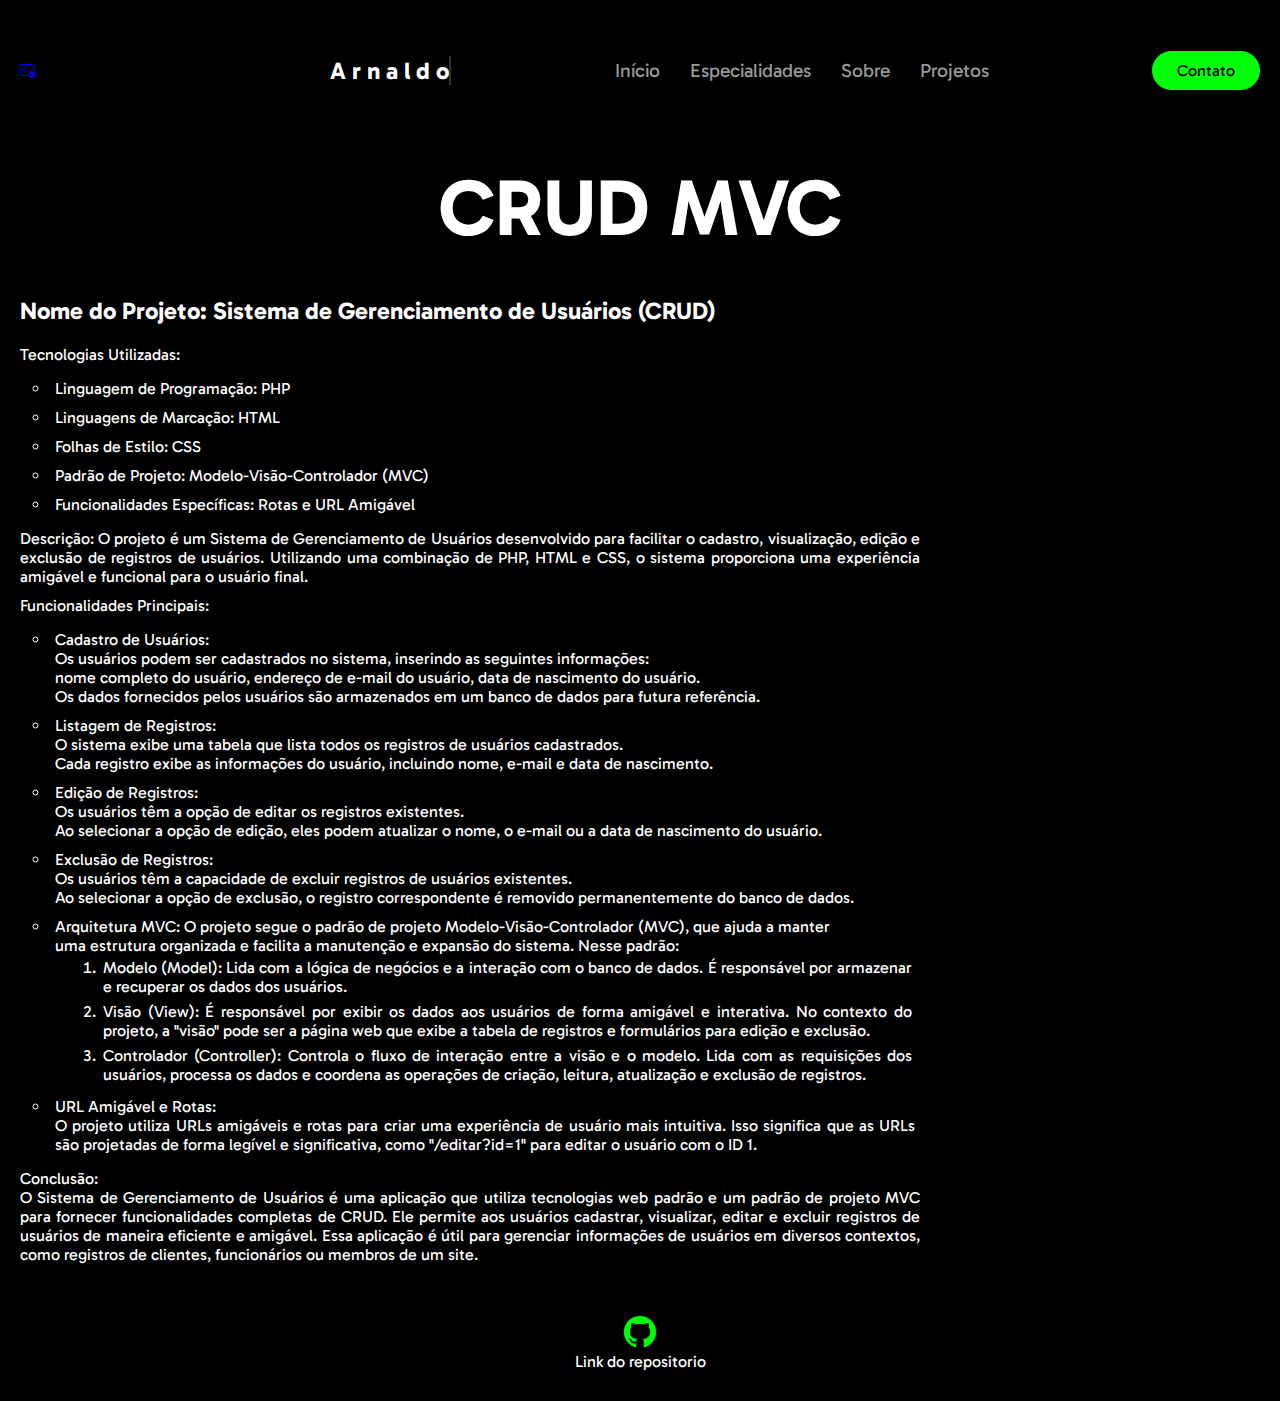
<file: app/projects/crud-mvc.html>
<!DOCTYPE html>
<html lang="pt-br">
    <head>
        <meta charset="UTF-8">
        <meta name="viewport" content="width=device-width, initial-scale=1.0">

        <!-- Google fonts -->
        <link rel="preconnect" href="https://fonts.googleapis.com">
        <link rel="preconnect" href="https://fonts.gstatic.com" crossorigin>
        <link href="https://fonts.googleapis.com/css2?family=Gabarito:wght@400;500;600&display=swap" rel="stylesheet">

        <!-- Estilos -->
        <link rel="stylesheet" href="../assets/style/index.css">
        <link rel="stylesheet" href="../assets/style/project1.css">

        <!-- Bootstrap -->
        <link rel="stylesheet" href="https://cdn.jsdelivr.net/npm/bootstrap-icons@1.11.1/font/bootstrap-icons.css">

        <title>Portfólio</title>
    </head>
    
    <body>
        <!-- Cabeçalho -->
        <header>
            <div class="interface">
                <div class="logo">
                    <a href="../../index.html"><i class="bi bi-terminal-dash"></i></a>
                    <div class="word">
                        <span>A</span>
                        <span>r</span>
                        <span>n</span>
                        <span>a</span>
                        <span>l</span>
                        <span>d</span>
                        <span>o</span>
                    </div>
                </div>

                <nav class="nav-desk">
                    <ul>
                        <li><a href="#">Início</a></li>
                        <li><a href="#">Especialidades</a></li>
                        <li><a href="#">Sobre</a></li>
                        <li><a href="#">Projetos</a></li>
                    </ul>
                </nav>

                <div class="contato">
                    <a href="#">Contato</a>
                </div>

                <div class="menu-mobile">
                    <button id="btn_mobile"><i class="bi bi-list"></i></button>
                </div>
                
            </div>

            <div class="nav-mobile">
                <ul>
                    <li><a href="#">Início</a></li>
                    <li><a href="#">Especialidades</a></li>
                    <li><a href="#">Sobre</a></li>
                    <li><a href="#">Projetos</a></li>
                </ul>
            </div>

        </header>

        <!-- Main -->
        <main>
            <div class="interface">
                <div class="Projeto">

                    <div class="titulo">
                        <h1>CRUD <span>MVC</span></h1>
                    </div>

                    <div class="conteudo">
                       <h2>Nome do Projeto: Sistema de Gerenciamento de Usuários (CRUD)</h2>

                       <p>Tecnologias Utilizadas:</p>
                       
                       <ul>
                            <li>Linguagem de Programação: PHP</li>
                            <li>Linguagens de Marcação: HTML</li>
                            <li>Folhas de Estilo: CSS</li>
                            <li>Padrão de Projeto: Modelo-Visão-Controlador (MVC)</li>
                            <li>Funcionalidades Específicas: Rotas e URL Amigável</li>
                       </ul>

                       <p>
                            Descrição:
                            O projeto é um Sistema de Gerenciamento de Usuários desenvolvido para 
                            facilitar o cadastro, visualização, edição e exclusão de registros de usuários. 
                            Utilizando uma combinação de PHP, HTML e CSS, o sistema proporciona uma experiência 
                            amigável e funcional para o usuário final.
                        </p>

                        <p>Funcionalidades Principais:</p>

                        <ul>
                            <li>
                                Cadastro de Usuários:<br>
                                Os usuários podem ser cadastrados no sistema, inserindo as seguintes informações:<br>
                                nome completo do usuário,
                                endereço de e-mail do usuário,
                                data de nascimento do usuário.<br>
                                Os dados fornecidos pelos usuários são armazenados em um banco de dados para futura referência.
                            </li>

                            <li>
                                Listagem de Registros:<br>
                                O sistema exibe uma tabela que lista todos os registros de usuários cadastrados.<br>
                                Cada registro exibe as informações do usuário, incluindo nome, e-mail e data de nascimento.
                            </li>

                            <li>
                                Edição de Registros:<br>
                                Os usuários têm a opção de editar os registros existentes.<br>
                                Ao selecionar a opção de edição, eles podem atualizar o nome, o e-mail ou a data de nascimento do usuário.
                            </li>
                            
                            <li>
                                Exclusão de Registros:<br>
                                Os usuários têm a capacidade de excluir registros de usuários existentes.<br>
                                Ao selecionar a opção de exclusão, o registro correspondente é removido permanentemente do banco de dados.
                            </li>

                            <li>
                                Arquitetura MVC:
                                O projeto segue o padrão de projeto Modelo-Visão-Controlador (MVC), que ajuda a manter <br>
                                uma estrutura organizada e facilita a manutenção e expansão do sistema. Nesse padrão:
                                <ul>
                                    <li>
                                        Modelo (Model): Lida com a lógica de negócios e a interação com o banco de dados. É responsável por armazenar e recuperar os dados dos usuários.
                                    </li>
    
                                    <li>
                                        Visão (View): É responsável por exibir os dados aos usuários de forma amigável e interativa. No contexto do projeto, a "visão" pode ser a página web que exibe a tabela de registros e formulários para edição e exclusão.
                                    </li>

                                    <li>
                                        Controlador (Controller): Controla o fluxo de interação entre a visão e o modelo. Lida com as requisições dos usuários, processa os dados e coordena as operações de criação, leitura, atualização e exclusão de registros.
                                    </li>
                                </ul>
                            </li>
                           
                            <li>
                                URL Amigável e Rotas:<br>
                                O projeto utiliza URLs amigáveis e rotas para criar uma experiência de usuário mais intuitiva. Isso significa que as URLs são projetadas de
                                forma legível e significativa, como "/editar?id=1" para editar o usuário com o ID 1.
                            </li>
                        </ul>

                        <p>
                            Conclusão: <br>
                            O Sistema de Gerenciamento de Usuários é uma aplicação que utiliza tecnologias web padrão e um padrão de projeto MVC para fornecer funcionalidades completas de CRUD. Ele permite aos usuários cadastrar, visualizar, editar e excluir registros de usuários de maneira eficiente e amigável. Essa aplicação é útil para gerenciar informações de usuários em diversos contextos, como registros de clientes, funcionários ou membros de um site.
                        </p>
                   </div>

                   <div class="repo">
                    <a href="#">
                        <i class="bi bi-github"></i>
                        Link do repositorio
                    </a>
                   </div>
                </div>
            </div>
        </main>
        <script src="../assets/js/menu_moble.js"></script>
    </body>
</html>
</file>
<file: app/assets/style/index.css>
/* Gerais */
*
{
    margin: 0;
    padding: 0;
    box-sizing: border-box;
    list-style: none;
    text-decoration: none;
    font-family: 'Gabarito';
}
a {
    text-decoration: none;
}

body
{
    background-color: black;
    height: 100vh;
}

.interface
{
    max-width: 1280px;
    margin: 0 auto;
    padding: 20px;
}

.flex
{
    display: flex;
}

/* Cabeçalho */


header > .interface
{
    display: flex;
    align-items: center;
    justify-content: space-between;
}

/* Logo */

.logo
{
    display: flex;
    align-items: center;
    gap: 10px;
}

.logo > a
{
    width: 300px;
    height: 100px;
    display: flex;
    align-items: center;
}
.logo > a > img
{
    width: 100%;
    object-fit: cover;
}

.word {
    font-size: 1.5rem;
    font-weight: bold;
    white-space: nowrap;
    overflow: hidden;
    color: white;
    border-right: 2px solid #333; /* cursor simulating */
    animation: typing 3s  alternate, cursor-blink 1s infinite; /* Modificado */
}



/* Navegação Desktop  */

.hdr {
    background-color: #000000;
    box-shadow: 1px 2px 5px rgba(255, 255, 255, 0.2);
}

.interface > .nav-desk a
{
    color: rgba(255, 255, 255, 0.61);
    font-size: 1.2rem;
}

.interface > .nav-desk a:hover
{
    color: white;
}

.nav-desk > ul
{
    display: flex;
    gap: 30px;
}


header .contato > a
{
    padding: 10px 25px;
    background-color: #00ff08;
    border-radius: 30px;
    color: rgb(0, 0, 0);
    display: block;
    transition: 0.2s transform;
    
}

header .contato > a:hover, 
.contato-text-top:hover
{
    transform: scale(1.03);
    box-shadow: 0 0px 3px #00ff089f;
}


/* Navegação Mobile */
.menu-mobile
{
    display: none;
}

.menu-mobile > button
{   
    border: none;
    background-color: transparent;
    color: #00ff08;
    font-size: 2.5rem;
    cursor: pointer;
}
.menu-mobile > button:hover
{
    color: #03bb03;
}

.nav-mobile
{
    display: none;
}


/* Main */

main   
{
    width: 100%;
}


/* Sessao 1 */
.sessao1 {
    margin-top: 70px;
    display: flex;
    flex-direction: column;
    align-items: center;
}
.sessao1 .flex
{
    display: flex;
    color: white;
    justify-content: space-between;
    gap: 40px;
    align-items: center;
}


.tex-top > h1
{   
    letter-spacing: 1px;
    text-align: left;
    margin-bottom: 10px;
    font-size: 1.8rem;
    text-transform: uppercase;
}

.tex-top
{   
    max-width: 550px;
    text-align: justify;
    word-wrap: break-word;
}


.gif {
    width: 100%;
}

.contato-text-top
{
    margin-top: 20px;
    padding: 10px 25px;
    border: 1px solid #00ff08;
    color: #00ff08 ;
    border-radius: 30px;
    color: rgb(0, 0, 0);
    display: block;
    transition: 0.2s transform;
    width: fit-content;
    
}

.btn_text-top {
    color: #fff;
}

.adverte {
    width: 200px;
    height: 100%;
}

/* Sessao 2 */
.sessao2 .flex
{
    align-content: center;
    gap: 30px;
    flex-wrap: wrap;
    justify-content: center;
    
    padding-bottom: 60px;
}
.titulo
{
    text-align: center;
    width: 100%;
    color: white;
}
.titulo > h2
{
    text-align: center;
    text-transform: uppercase;
    letter-spacing: 1px;
    font-size: 2rem;
}
.titulo > h2 > span
{
    color: #00ff08;
}

.regras li {
    list-style:decimal;
}



.info-item
{   
    min-height:200px;
    max-width: 700px;
    margin-top: 30px;
    padding: 20px 40px;
    border-radius: 20px;
    color: white;
    transition: 0.3s;
    width: 350px;
    min-width: 30%;
    text-align: justify;
    cursor: pointer;
}

.info-item:hover
{
    box-shadow: 0 0 10px rgba(255, 255, 255, 0.548);
    transform: scale(1.03);
}

.info-item > h3
{
    color: #fff;
    margin: 15px 0;
}

.info-item > i
{
    color: #00ff08;
    font-size: 2.5rem;
}

#cs2
{
    background-image: url("../img/cs2.jpeg");
    background-size: cover;
    background-position: center;
    background-repeat: no-repeat;
}
#NARUTO
{
    background-image: url("../img/NARUTO.jpg");
    background-size: cover;
    background-position: center;
    background-repeat: no-repeat;
}
#FIFA
{
    background-image: url("../img/FIFA.jpg");
    background-size: cover;
    background-position: center;
    background-repeat: no-repeat;
}
#MK11
{
    background-image: url("../img/MK11.jpg");
    background-size: cover;
    background-position: center;
    background-repeat: no-repeat;
}
#RETRO
{
    background-image: url("../img/RETRO.jpg");
    background-size: cover;
    background-position: center;
    background-repeat: no-repeat;
}
#Valorant
{
    background-image: url("../img/valorant.jpg");
    background-size: cover;
    background-position: center;
    background-repeat: no-repeat;
}
/* Sessao 3 */

.sessao3
{
    margin-top: 30px;
}

.sessao3 .flex
{    
    margin-top: 30px;
    flex-wrap: wrap;
    justify-content: center;
    align-content: center;
    gap: 30px;
}

.item-projeto
{
    width: 30%;
    height: 350px;
    border-radius: 20px;
    background-color: #00ff08;
}

.overlayer
{
    width: 100%;
    height: 100%;
    background-color: rgba(0, 0, 0, 0.575);
 
    display: flex;
    align-items: center;
    justify-content: center;
    opacity: 0;
    transition: 3s;
    font-size: 2rem;
}

.overlayer > a
{
    color: white;
    text-decoration: none;
    transition: 2s;
}

.overlayer > a:hover
{
    color: rgb(112, 168, 241);
    text-decoration: underline;
}
.overlayer:hover
{
    opacity: 1;
}

.item1
{
  background-image: url('../img/mvccrud.jpg');
  background-size: cover;
  background-repeat: no-repeat;
  background-position: top;
  transition: 5s;
}

.item1:hover
{   
    background-position: bottom;
}

/* Footer */

.footer .colab {
    display: flex;
    flex-direction: row;
    flex-wrap: wrap;
    justify-content: space-around;
    padding: 30px 0;
    color: #fff;
    text-align: center;
    
}

.colab a {
    color: #00ff08;
}

.footer
{   
    background-color: black;
    margin-top: 50px;
    box-shadow: 0 0 8px rgba(255, 255, 255, 0.527);
}

.footer > .interface >.flex
{
    padding: 20px;
    align-items: center;
    justify-content: space-between;
    border-bottom: 2px solid #00ff08;
}
.icons_contato
{
    display: flex;
    gap: 1rem;
}
.icon-content
{
    background-color: #00ff08;
    border-radius: 50%;
    padding: 10px;
}

.icon-content > a
{   
    font-size: 1rem;
    color: black;
    text-align: center;
}

.footer > .interface >.email
{   
    margin-top: 10px;
    display: flex;
    gap: 5px;
    padding: 10px;
    color: white;
}

.portal_uni{
    width: 100%
    
    
}
.portal_uni  a{
    display: flex;
    justify-content: center;
    
}

.portal_uni img {
    width:100%;
    max-width: 600px;
}



/* Mobile Formatação*/

@media (max-width: 500px) {
    .footer > .interface >.flex {
        flex-wrap: wrap;
        justify-content: center;
        gap: 8px;
    }
    .icon-content {
        padding: 8px 10px;
    }
}

@media screen and (max-width: 1015px)
{   
    .logo > a
    {
        width: 200px;
        height: 100px;
        display: flex;
        align-items: center;
    }
    .nav-desk
    {
        display: none;
    }
    .menu-mobile
    {
        display: block;
    }
    .tex-top
    {   
        max-width: 100%;
        text-align: justify;
        word-wrap: break-word;
    }
        .canva-conteiner 
    {
       display: none;
    }

    .nav-mobile-aberta
    {
        display: block;
    }

    .nav-mobile-aberta  ul
    {   
        display: flex;
        flex-direction: column;
        align-items: center;
    }
    
    .nav-mobile-aberta > ul > li
    {   
      
        margin-bottom: 10px;
       
    }
    .nav-mobile-aberta > ul > li > a
    {
        color: rgba(255, 255, 255, 0.61);;
    }

    .nav-mobile-aberta > ul > li > a:hover
    {
      color: white;
    }

    .sessao2 .flex
    {   
        margin: auto;
        align-items: center;
        gap: 30px;
        flex-wrap: wrap;
        justify-content: center;
    }

    .info-item
    {   
        margin-top: 30px;
        padding: 20px 40px;
        border-radius: 20px;
        color: white;
        transition: 0.3s;
        flex-basis: 90%;
        max-height: fit-content;
        margin: 30px auto 0;
    }

    .item-projeto
    {
        width: 100%;
    }
}

@media screen and (max-width: 420px)
{   
    .word
    {
        display: none;
    }
}

/*header*/
@media (max-width: 600px)
{

    .rmv_btn{
        display: none;
    }
    .hdr .interface {
        justify-content: center;
    }


    /*exibindo novamente o botao na sessao1*/
    .contato-text-top{
        margin-bottom: 10px;
        margin-top: 0;
    }
}

@media (min-width: 600px)
{
    .contato-text-top{
        display: none;
        
    }
}




/*sessao1*/
@media (max-width: 1000px)
{
    .sessao1 .flex {
    display: flex;
    flex-direction: column;
    justify-content: space-between;
    height: auto;
    gap: 40px;
    align-items: center;
    }

    .sessao1 {
        margin-top: 40px;
        height: 100%;
    }

    .gif {
        max-width:600px;
    }
}

/* Animações */

@keyframes typing 
{
    0% {
        width: 0;
    }
    100% {
        width: 100%;
    }
}

@keyframes cursor-blink 
{
    0%, 100% {
        border-color: transparent;
    }
    50% {
        border-color: #333; /* Cor do cursor alternada */
    }
}

@keyframes colorize
{
    0%
    {
        color: #00ff08;
    }
    20%
    {
        color: rgb(192, 52, 52);
    }
    40%
    {
        color: cornflowerblue;
    }
    60%
    {
        color: aquamarine;
    }
    80%
    {
        color: thistle;
    }
    100%
    {
        color: rgb(240, 87, 207);
    }
}

@keyframes itemproject1
{
    0%
    {
        background-image: url('../img/mvc1.png');
        background-position: top;
        background-repeat: no-repeat;
        background-size: cover;
    }
    50%
    {
        background-image: url('../img/mvc2.png');
        background-position: top;
        background-repeat: no-repeat;
        background-size: cover;
    }
    100%
    {
        background-image: url('../img/mvc3.png');
        background-position: top;
        background-repeat: no-repeat;
        background-size: cover;
    }
}
</file>
<file: app/assets/style/project1.css>
*
{
    list-style: circle;
}

/* Projeto main */

.titulo
{
    font-size: 2.5rem;
    color: white;
    margin-bottom: 40px;
}

.conteudo
{
    color: white;
    max-width: 900px;
    text-align: justify;
}

.conteudo > h2
{
    margin-bottom: 20px;
}

.conteudo > ul 
{
    margin-left: 30px;
    margin-bottom: 10px;
}

.conteudo > ul > li 
{
    padding: 5px;
}

.conteudo > p
{
    margin-bottom: 10px;
}

.repo
{   

    width: fit-content;
   
  
    margin: 40px auto 0;
    padding: 10px;
    border-radius: 5px;
}
.repo > a 
{   
    color: white;
    display: flex;
    flex-direction: column;
    justify-content: center;
    align-items: center;
}
.repo a:hover
{
    color: rgb(202, 202, 202);
}
.repo > a > i
{
    font-size: 2rem;
    color: #00ff08;
}
li > ul
{
    margin-left: 45px;
  
}
li > ul > li
{
    padding: 3px;
    list-style-type:decimal;
}
</file>
